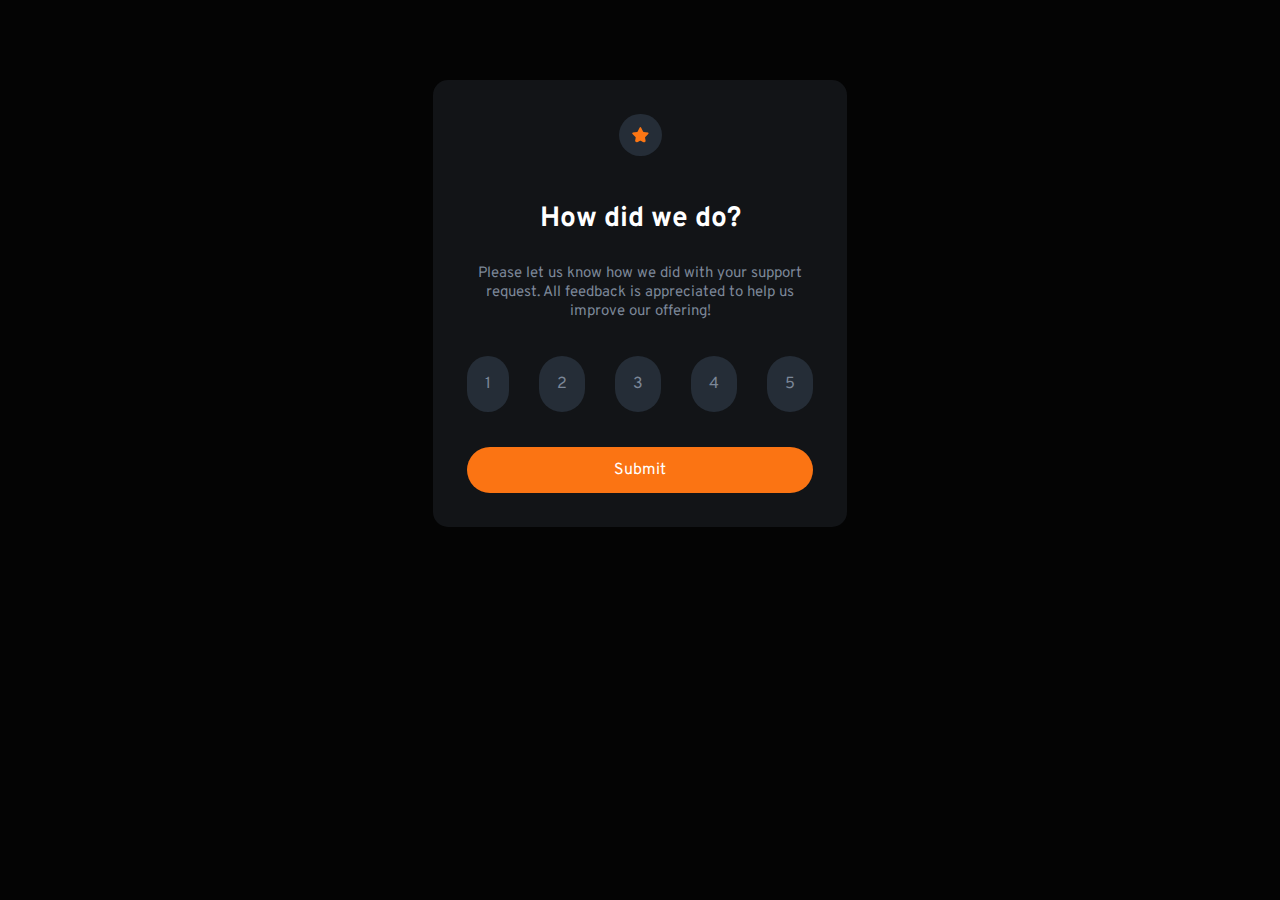
<file: index.html>
<!DOCTYPE html>
<html lang="en">
  <head>
    <meta charset="UTF-8" />
    <meta name="viewport" width="device-width, initial-scale=1" />
    <link rel="stylesheet" href="./css/scss/index.css" type="text/css" />
    <link rel="preconnect" href="https://fonts.googleapis.com" />
    <link rel="preconnect" href="https://fonts.gstatic.com" crossorigin />
    <link
      href="https://fonts.googleapis.com/css2?family=Overpass:wght@400;700&display=swap"
      rel="stylesheet"
    />
    <title>Rating Cards</title>
  </head>

  <body>
    <section class="rating-card">
      <img
        src="images/icon-star.svg"
        alt="star icon"
        class="rating-card__star-icon"
      />
      <h1 class="rating-card__h1">How did we do?</h1>
      <p class="rating-card__p">
        Please let us know how we did with your support request. All feedback is
        appreciated to help us improve our offering!
      </p>
      <div class="rating-card__rating-container">
        <a href="#" class="rating-btn">1</a>
        <a href="#" class="rating-btn">2</a>
        <a href="#" class="rating-btn">3</a>
        <a href="#" class="rating-btn">4</a>
        <a href="#" class="rating-btn">5</a>
      </div>
      <a href="" class="rating-card__sumbit-btn">Submit</a>
    </section>
    <section class="thank-you-card">
      <div class="thank-you-card__img-container">
        <img
          src="images/illustration-thank-you.svg"
          alt="illustration icon"
          class="thank-you-card__illustration-icon"
        />
      </div>
      <p class="thank-you-card__text"></p>
      <h1 class="thank-you-card__h1">Thank you!</h1>
      <p class="thank-you-card__p">
        Please let us know how we did with your support request. All feedback is
        appreciated to help us improve our offering!
      </p>
      <a href="" class="thank-you-card__btn">Rate Again</a>
    </section>
    <script src="./js/index.js"></script>
  </body>
</html>
</file>
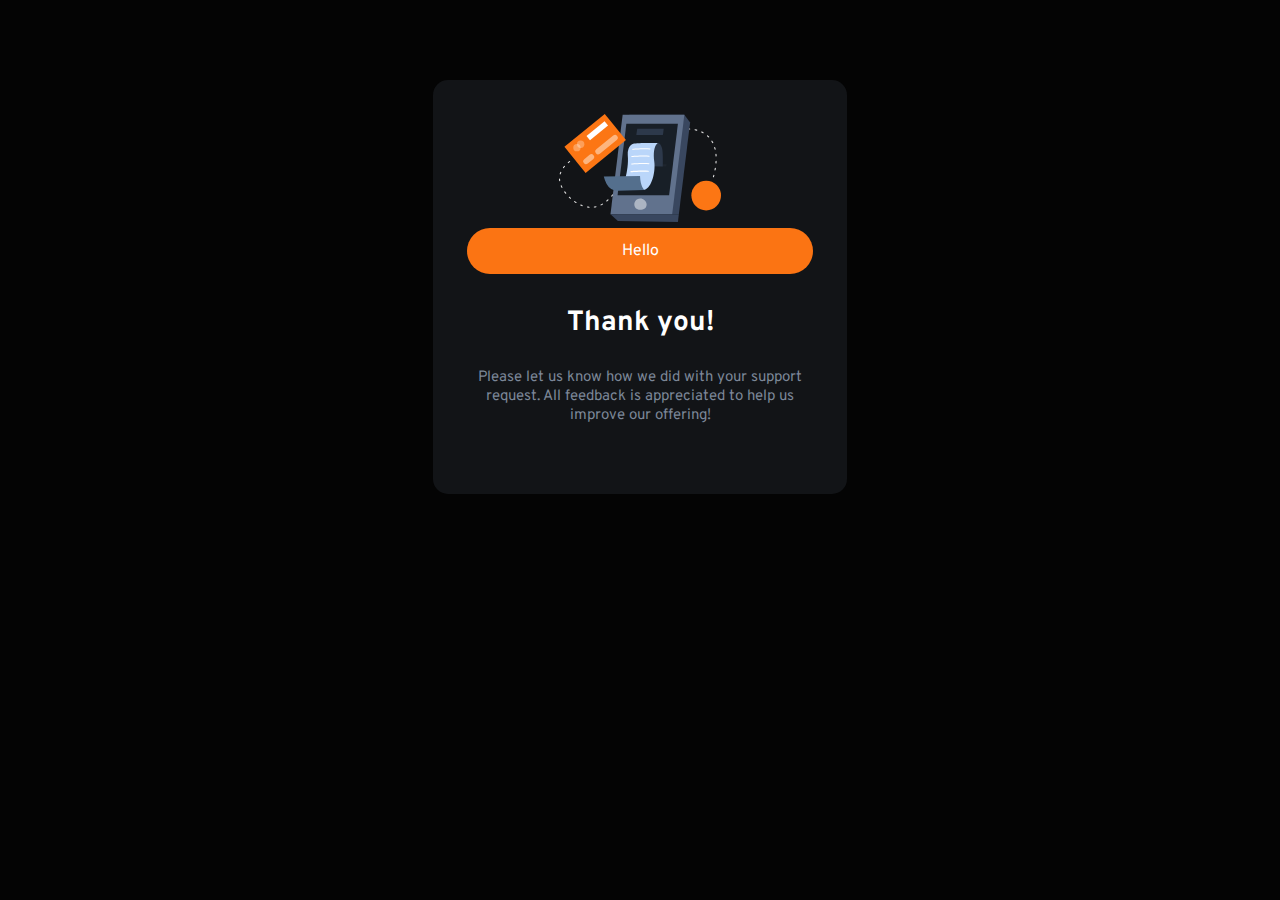
<file: thank-you.html>
<!DOCTYPE html>
<html lang="en">
    <head>
        <meta charset="UTF-8">
        <meta name="viewport" width="device-width, initial-scale=1">
        <link rel="stylesheet" href="./css/scss/index.css" type="text/css">
        <link rel="preconnect" href="https://fonts.googleapis.com">
    <link rel="preconnect" href="https://fonts.gstatic.com" crossorigin>
    <link href="https://fonts.googleapis.com/css2?family=Overpass:wght@400;700&display=swap" rel="stylesheet"> 
        <title>Thank you</title>
    </head>

    <body>
        <section class="thank-you-card">
            <div class="thank-you-card__container">
                <img src="/images/illustration-thank-you.svg" alt="illustration icon" class="thank-you-card__illustration-icon">
            </div>
            <p class="thank-you-card__btn">Hello</p>
            <h1 class="thank-you-card__h1">Thank you!</h1>
            <p class="thank-you-card__p">Please let us know how we did with your support request. All feedback is appreciated 
                to help us improve our offering!</p>
        </section>
        <script src="./js/thank-you.js"></script>
    </body>
</html>
</file>
<file: css/scss/index.css>
* {
  box-sizing: border-box;
  padding: 0;
  margin: 0;
}

body {
  font-family: "Overpass", sans-serif;
  background-color: rgb(4, 4, 4);
  text-align: center;
}

a {
  text-decoration: none;
}

.rating-card {
  background-color: hsl(216, 12%, 8%);
  margin: 5rem auto;
  padding: 2.125rem;
  border-radius: 0.9375rem;
  width: min(100% - 3.125rem, 25.875rem);
}
.rating-card__star-icon {
  margin-bottom: 2.4375rem;
  background-color: hsl(213, 19%, 18%);
  border-radius: 50rem;
  padding: 0.8125rem;
}
.rating-card__h1 {
  color: hsl(0, 0%, 100%);
  margin-bottom: 1.6875rem;
  font-size: 1.75rem;
}
.rating-card__p {
  color: hsl(216, 12%, 54%);
  margin-bottom: 2.1875rem;
  font-size: 0.9375rem;
}
.rating-card a {
  display: flex;
  justify-content: center;
  color: hsl(0, 0%, 100%);
  background-color: hsl(25, 97%, 53%);
  border-radius: 100rem;
  padding: 0.8rem 0;
}
.rating-card a:hover {
  background-color: hsl(0, 0%, 100%);
  color: hsl(25, 97%, 53%);
}
.rating-card__rating-container {
  display: flex;
  margin-bottom: 2.2125rem;
  justify-content: space-between;
}
.rating-card__rating-container a {
  display: flex;
  justify-content: center;
  border-radius: 100rem;
  background-color: hsl(213, 19%, 18%);
  color: hsl(216, 12%, 54%);
  padding: 1.125rem;
}
.rating-card__rating-container a:hover {
  background-color: hsl(0, 0%, 100%);
  color: hsl(25, 97%, 53%);
}
.rating-card__rating-container a:focus {
  background-color: hsl(217, 12%, 63%);
  color: hsl(0, 0%, 100%);
}

.thank-you-card {
  background-color: hsl(216, 12%, 8%);
  margin: 5rem auto;
  padding: 2.125rem;
  border-radius: 0.9375rem;
  width: min(100% - 3.125rem, 25.875rem);
}
.thank-you-card__img-container {
  display: flex;
  justify-content: center;
}
.thank-you-card__img-container img {
  margin: 0 0 2.7rem 0;
}
.thank-you-card__h1 {
  color: hsl(0, 0%, 100%);
  margin: 1.9375rem 0 1.6875rem 0;
  font-size: 1.75rem;
}
.thank-you-card__p {
  color: hsl(216, 12%, 54%);
  font-size: 0.9375rem;
  margin-bottom: 2.1875rem;
}
.thank-you-card__text {
  border-radius: 100rem;
  background-color: hsl(213, 19%, 18%);
  color: hsl(25, 97%, 53%);
  padding: 0.75rem;
  font-size: 0.9rem;
  display: inline-block;
}
.thank-you-card__btn {
  display: flex;
  justify-content: center;
  color: hsl(0, 0%, 100%);
  background-color: hsl(25, 97%, 53%);
  border-radius: 100rem;
  padding: 0.8rem 0;
}
.thank-you-card__btn:hover {
  background-color: hsl(0, 0%, 100%);
  color: hsl(25, 97%, 53%);
}/*# sourceMappingURL=index.css.map */
</file>
